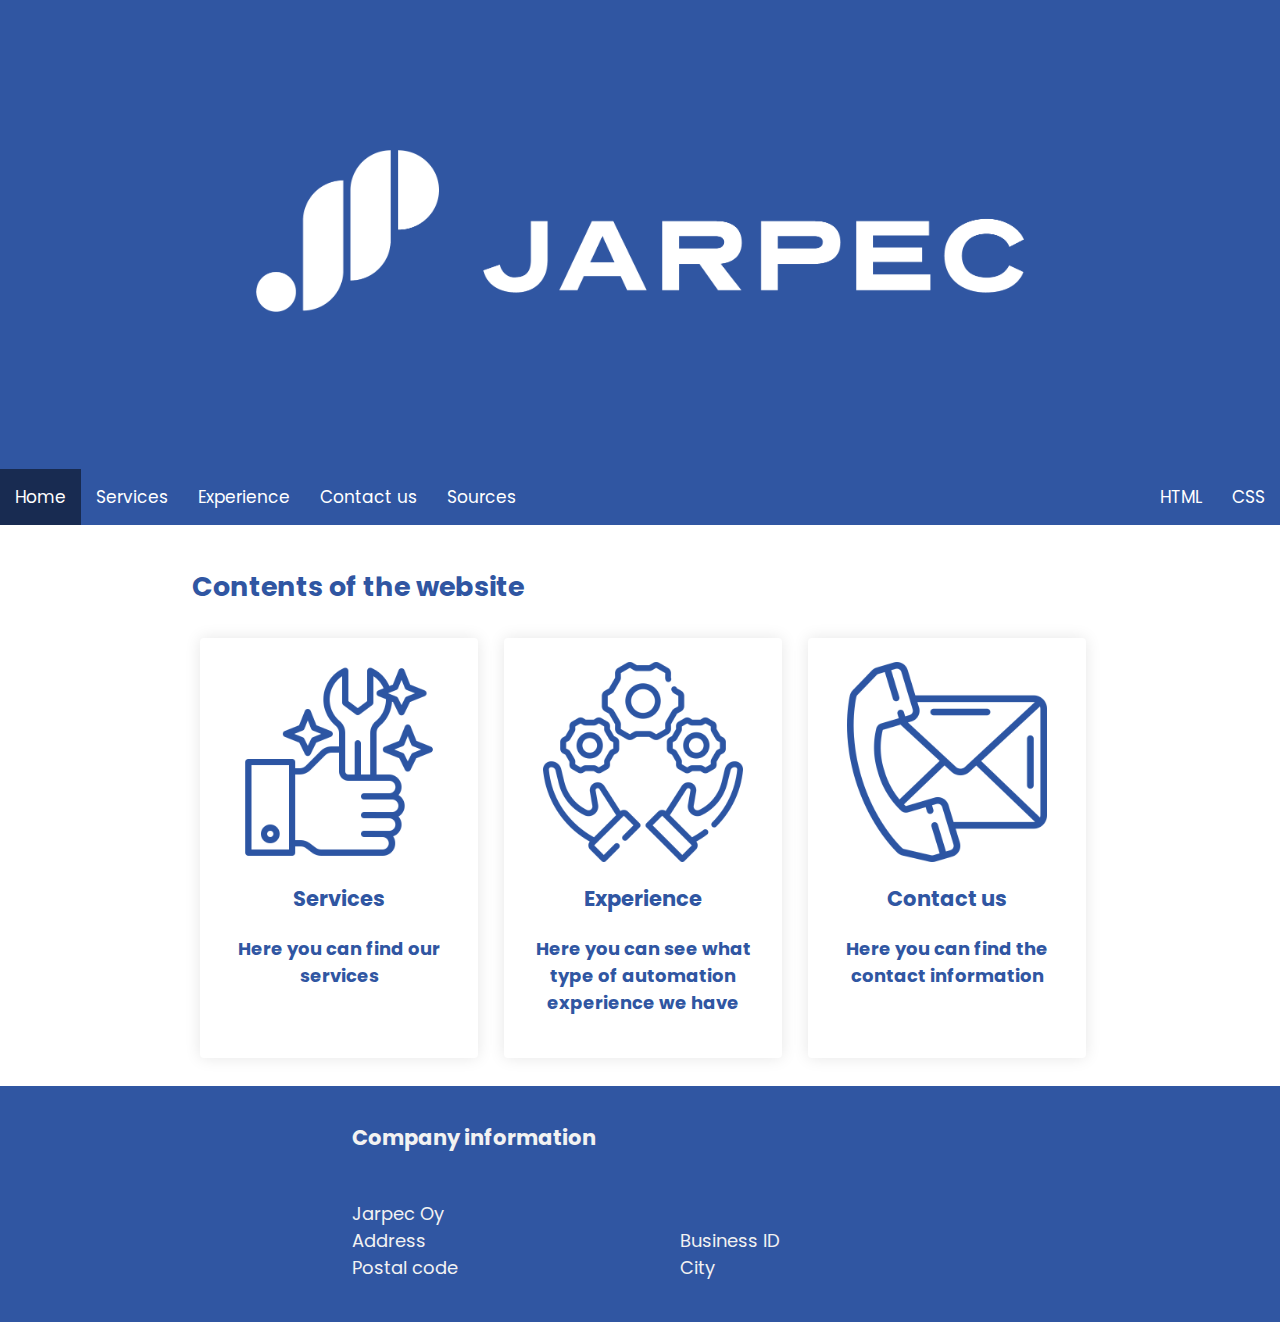
<file: index.html>
<!DOCTYPE html>
<html lang="en">
<head>
	<meta charset="UTF-8">
	<meta name="viewport" content="width=device-width, initial-scale=1.0">
  	<title>JARPEC</title>

  <!-- Used fonts -->
  <link rel="preconnect" href="https://fonts.googleapis.com">
  <link rel="preconnect" href="https://fonts.gstatic.com" crossorigin>
  <link href="https://fonts.googleapis.com/css2?family=Poppins:wght@400;500;600&display=swap" rel="stylesheet">

  <link rel="stylesheet" href="style.css">
	
</head>
<body>
	
  <!-- Banner (only) for the main page -->

  <div id="mainpageBanner">
    <img src="images/white_logo_1.png" alt="Jarpec logo, white">
  </div>

	
  <!-- Menu, got help from w3schools -->

  <div class="menu">
    <a class="currentPage" href="index.html">Home</a>
    <a href="services.html">Services</a>
	 	<a href="experience.html">Experience</a>
    <a href="contact.html">Contact us</a>
    <a href="sources.html">Sources</a>
	  
		<div class="menu-validator">
    	<a href="https://validator.w3.org/check?uri=referer">HTML</a>
    	<a href="https://jigsaw.w3.org/css-validator/check/referer">CSS</a>
		</div>
		
  </div>


  <!-- Cards section, added to help get to other parts of the website. Learned from the event I went to! -->

  <div id="mainpageContainer">

    <h2>Contents of the website</h2>

    <div id=cards>

    	<div class="card-white">
      	<a href="services.html">
        	<img src="images/services_logo.png" alt="Services icon" class="card-img">
        	<h3>Services</h3>
        	<p>Here you can find our services</p>
      	</a>
    	</div>
	    
			<div class="card-white">
      	<a href="experience.html">
        	<img src="images/experience_logo.png" alt="Experience emoticon" class="card-img">
        	<h3>Experience</h3>
        	<p>Here you can see what type of automation experience we have</p>
      	</a>
    	</div>


    	<div class="card-white">
      	<a href="contact.html">
        	<img src="images/contact_emoticon.png" alt="Contact (people) icon" class="card-img">
        	<h3>Contact us</h3>
        	<p>Here you can find the contact information</p>
      	</a>
    	</div>

    </div>
  </div>

	
  <!-- Footer section -->

  <div id="footer">

    <h3>Company information</h3>

    <div id="all-footer-items">

    <div class="footer-item">
        <p>Jarpec Oy <br/>Address <br/>Postal code </p>
    </div>

    <div class="footer-item">
        <p> <br/>Business ID<br/>City </p>
    </div>

    </div>
  </div>

</body>
</html>
</file>
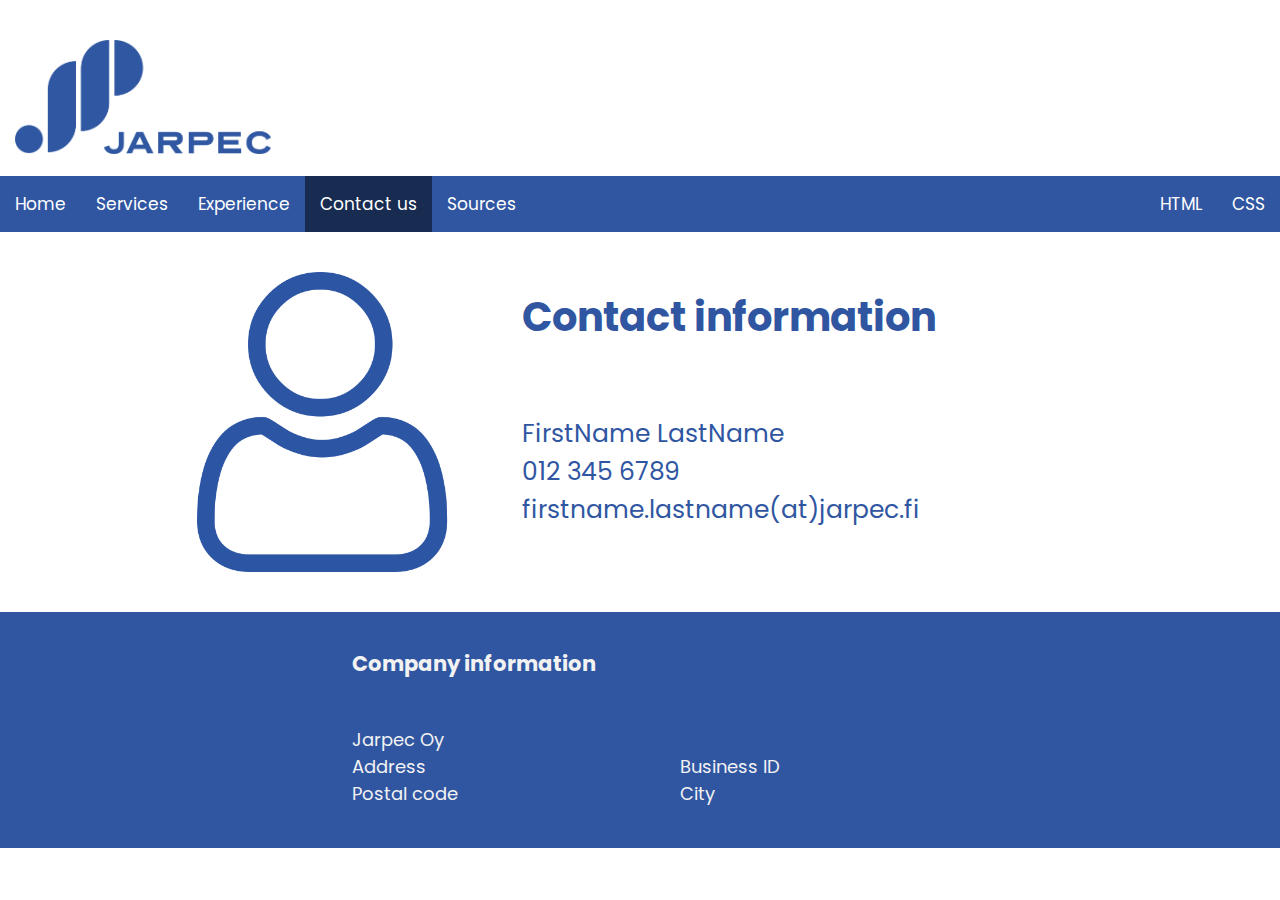
<file: contact.html>
<!DOCTYPE html>
<html lang="en">
<head>
  <meta charset="UTF-8">
  <meta name="viewport" content="width=device-width, initial-scale=1.0">
  <title>Contact us</title>

  <!-- Used fonts -->
  <link rel="preconnect" href="https://fonts.googleapis.com">
  <link rel="preconnect" href="https://fonts.gstatic.com" crossorigin>
  <link href="https://fonts.googleapis.com/css2?family=Poppins:wght@400;500;600&display=swap" rel="stylesheet">

  <link rel="stylesheet" href="style.css">
  
</head>
<body>
  
  <!-- Banner -->

  <div class="banner">
    <a href="index.html">
      <img src="images/colored_logo_1.png" alt="company logo, colored">
    </a>
  </div>

  
  <!-- Menu -->

  <div class="menu">
    <a href="index.html">Home</a>
    <a href="services.html">Services</a>
		<a href="experience.html">Experience</a>
    <a href="contact.html" class="currentPage">Contact us</a>
    <a href="sources.html">Sources</a>
    
    <div class="menu-validator">
    	<a href="https://validator.w3.org/check?uri=referer">HTML</a>
    	<a href="https://jigsaw.w3.org/css-validator/check/referer">CSS</a>
		</div>
    
  </div>

  
  <!-- Content of the page, grid container -->

  <div class="grid-container">
  
    <div class="item1">
      Contact information
    </div>
  
    <div class="item2">
      <img src="images/person_emoticon.png" alt="person icon" id="contact-image">
    </div>
  
    <div class="item3">
      FirstName LastName <br/>012 345 6789 <br/>firstname.lastname(at)jarpec.fi
    </div>  
  
  </div>


  <!-- Footer section -->

  <div id="footer">

    <h3>Company information</h3>

    <div id="all-footer-items">

    <div class="footer-item">
        <p>Jarpec Oy <br/>Address <br/>Postal code </p>
    </div>

    <div class="footer-item">
        <p> <br/>Business ID<br/>City </p>
    </div>

    </div>
  </div>

</body>
</html>
</file>
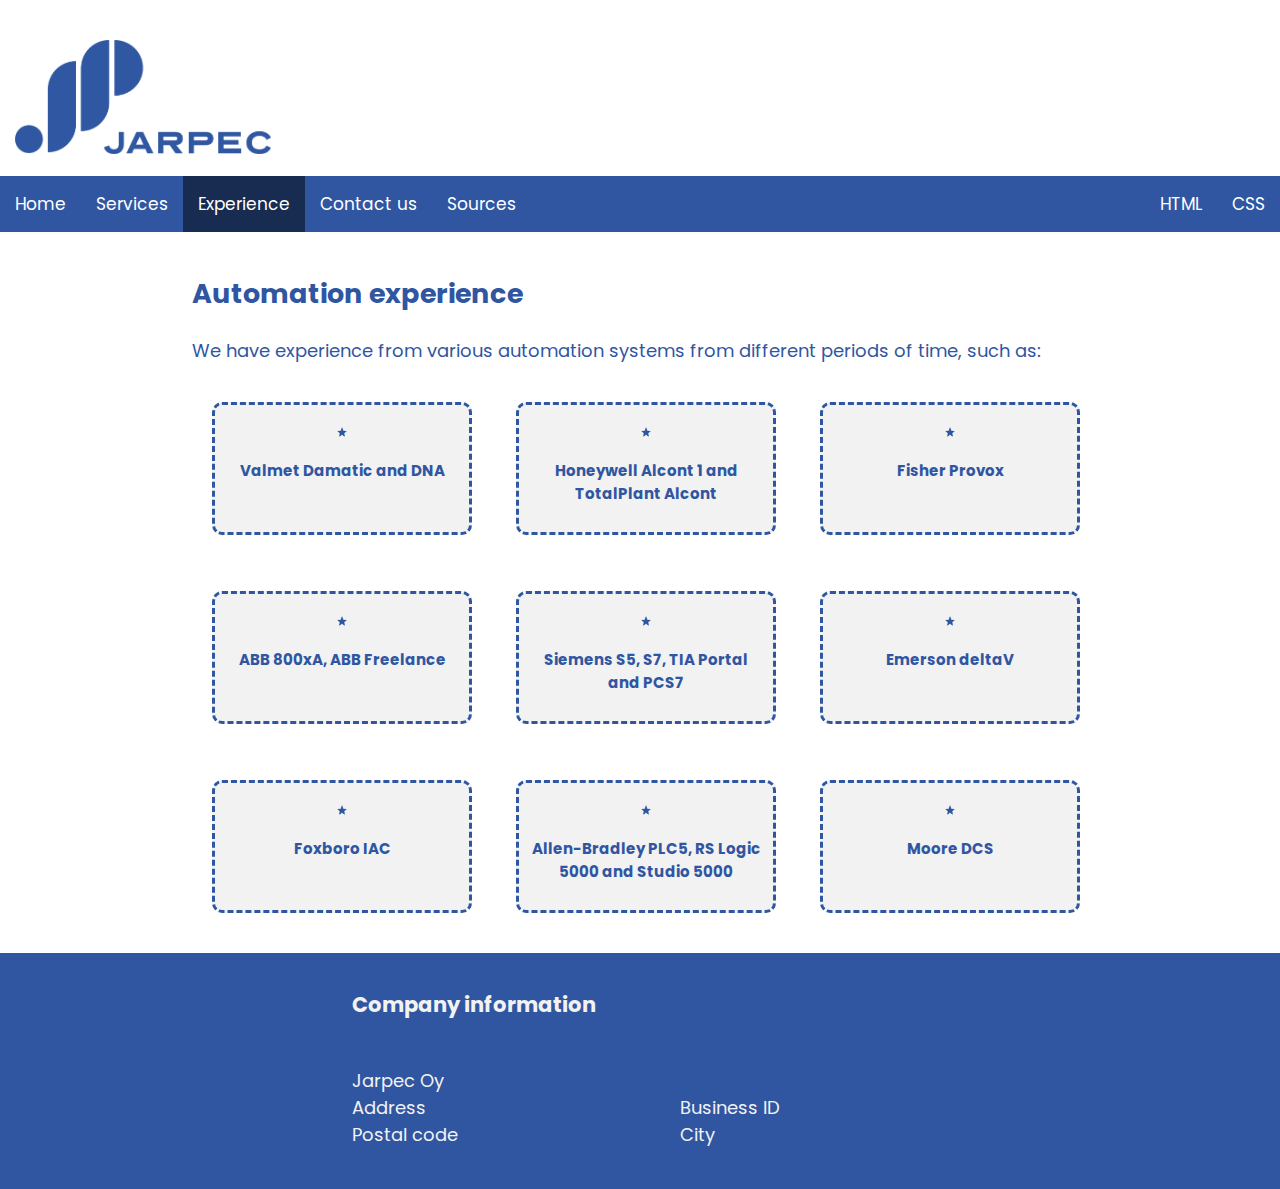
<file: experience.html>
<!DOCTYPE html>
<html lang="en">
<head>
  <meta charset="UTF-8">
  <meta name="viewport" content="width=device-width, initial-scale=1.0">
  <title>Experience</title>

  <!-- Used fonts -->
  <link rel="preconnect" href="https://fonts.googleapis.com">
  <link rel="preconnect" href="https://fonts.gstatic.com" crossorigin>
  <link href="https://fonts.googleapis.com/css2?family=Poppins:wght@400;500;600&display=swap" rel="stylesheet">

  <link rel="stylesheet" href="style.css">
  
</head>
<body>
  <!-- Banner section -->
  
  <div class="banner">
    <a href="index.html">
      <img src="images/colored_logo_1.png" alt="company logo, colored">
    </a>
  </div>


<!-- Menu bar -->

  <div class="menu">
  <a href="index.html">Home</a>
  <a href="services.html">Services</a>
  <a href="experience.html" class="currentPage">Experience</a>
  <a href="contact.html">Contact us</a>
  <a href="sources.html">Sources</a>

  <div class="menu-validator">
    <a href="https://validator.w3.org/check?uri=referer">HTML</a>
    <a href="https://jigsaw.w3.org/css-validator/check/referer">CSS</a>
    </div>
  </div>


  <!-- Cards/items section, same that was used for main page -->

    
  <div id="experienceContainer">

    <h2>Automation experience</h2>
    <p>We have experience from various automation systems from different periods of time, such as: </p>

    <div id=experienceList>

    <div class="list-item">
      <img src="images/star.png" alt="star">
      <h3>Valmet Damatic and DNA</h3>
    </div>

    <div class="list-item">
      <img src="images/star.png" alt="star">
      <h3>Honeywell Alcont 1 and TotalPlant Alcont</h3>
    </div>    
    
    <div class="list-item">
      <img src="images/star.png" alt="star">
      <h3>Fisher Provox</h3>
    </div>

    <div class="list-item">
      <img src="images/star.png" alt="star">
      <h3>ABB 800xA, ABB Freelance</h3>
    </div>

    <div class="list-item">
      <img src="images/star.png" alt="star">
      <h3>Siemens S5, S7, TIA Portal and PCS7</h3>
    </div>

    <div class="list-item">
      <img src="images/star.png" alt="star">
      <h3>Emerson deltaV</h3>
    </div>

    <div class="list-item">
      <img src="images/star.png" alt="star">
      <h3>Foxboro IAC</h3>
    </div>

    <div class="list-item">
      <img src="images/star.png" alt="star">
      <h3>Allen-Bradley PLC5, RS Logic 5000 and Studio 5000</h3>
    </div>

    <div class="list-item">
      <img src="images/star.png" alt="star">
      <h3>Moore DCS</h3>
    </div>

    </div>   
  </div>
  
  <!-- Footer section -->
    
  <div id="footer">

    <h3>Company information</h3>

    <div id="all-footer-items">

      <div class="footer-item">
        <p>Jarpec Oy <br/>Address <br/>Postal code </p>
      </div>

      <div class="footer-item">
        <p> <br/>Business ID<br/>City </p>
      </div>

    </div>
  </div>

</body>
</html>
</file>
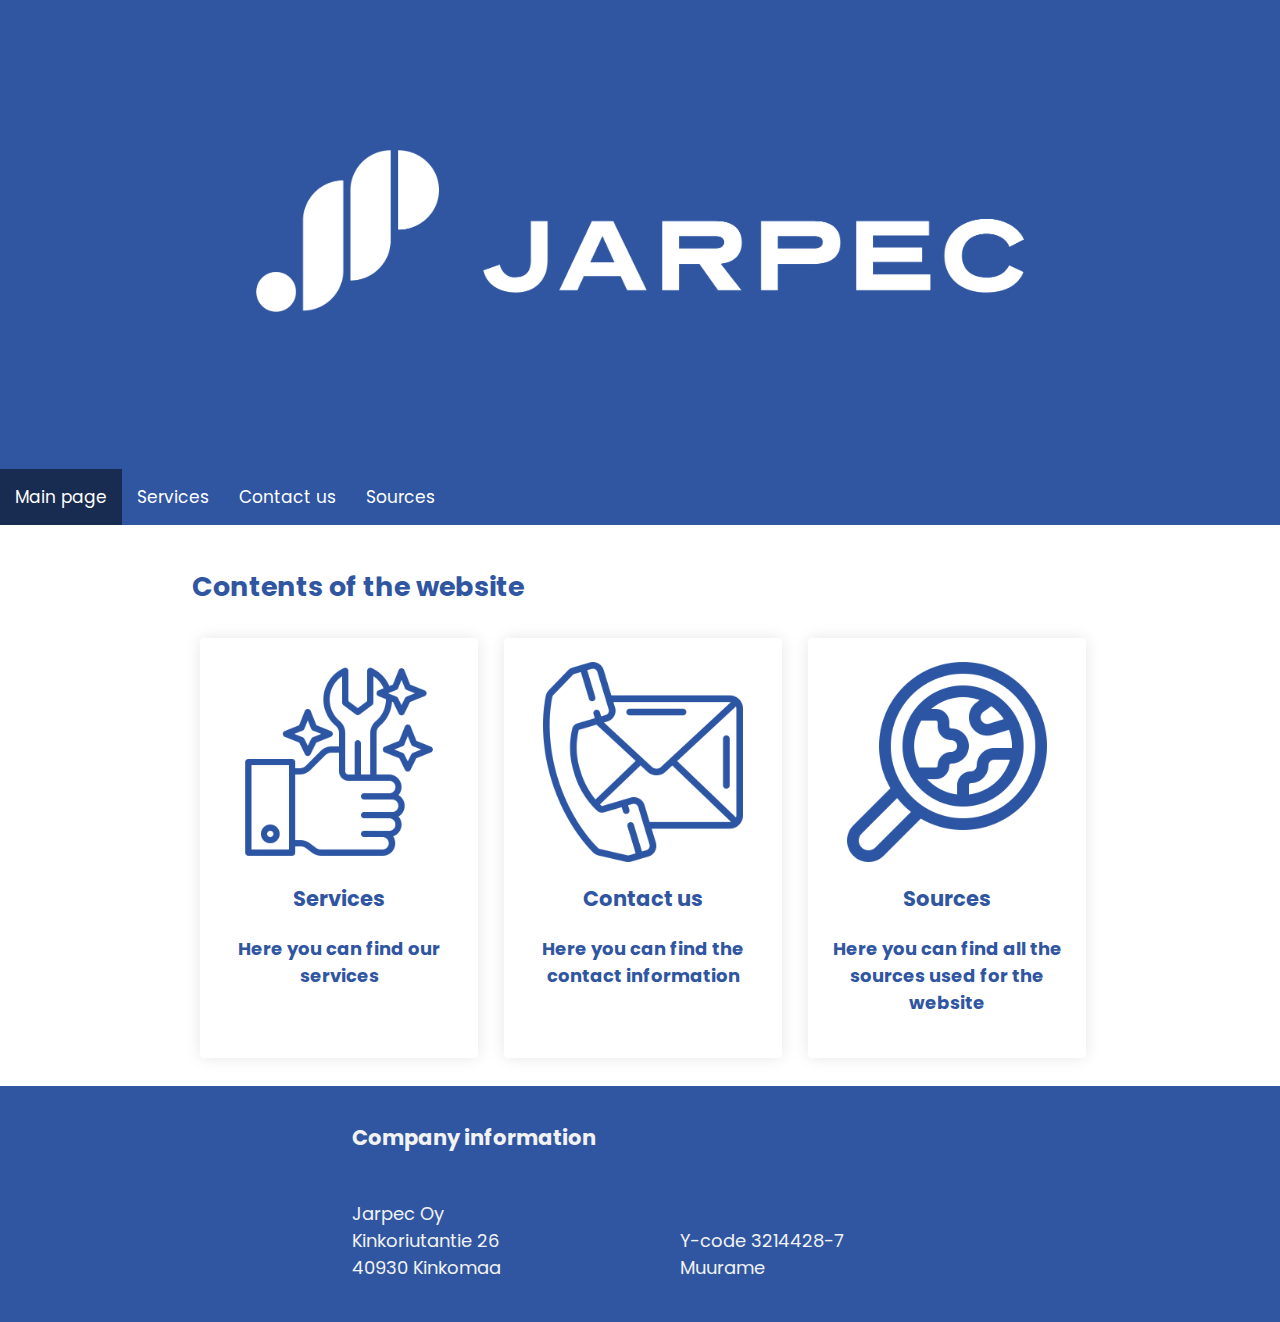
<file: mainpage.html>
<!DOCTYPE html>
<html lang="en">
<head>
	<meta charset="UTF-8">
  <title>JARPEC</title>

  <!-- Used fonts -->

  <link rel="preconnect" href="https://fonts.googleapis.com">
  <link rel="preconnect" href="https://fonts.gstatic.com" crossorigin>
  <link href="https://fonts.googleapis.com/css2?family=Poppins:wght@400;500;600&display=swap" rel="stylesheet">

  <link rel="stylesheet" href="style.css">
</head>
<body>
  <!-- Banner section -->

  <div id="mainpageBanner">
    <img src="images/white_logo_1.png" alt="jarpec logo, text only" width=500px>
  </div>

  <!-- Menu, got this from w3schools -->

  <div class="menu">
    <a class="currentPage" href="mainpage.html">Main page</a>
    <a href="services.html">Services</a>
    <a href="contact.html">Contact us</a>
    <a href="sources.html">Sources</a>
  </div>


  <!-- Cards section, added to help get to other parts of the website. Learned from the event I went to! -->

  <div id="mainpageContainer">

    <h2>Contents of the website</h2>

    <div id=cards>

    <div class="card-white">
      <a href="services.html">
        <img src="images/services_logo.png" alt="logo" class="card-img">
        <h3>Services</h3>
        <p>Here you can find our services</p>
      </a>
    </div>

    <div class="card-white">
      <a href="contact.html">
        <img src="images/contact_emoticon.png" alt="People emoticon" class="card-img">
        <h3>Contact us</h3>
        <p>Here you can find the contact information</p>
      </a>
    </div>

    <div class="card-white">
      <a href="sources.html">
        <img src="images/source_emoticon.png" alt="Source emoticon" class="card-img">
        <h3>Sources</h3>
        <p>Here you can find all the sources used for the website</p>
      </a>
    </div>

    </div>

  </div>

  <!-- Footer section -->

  <div id="footer">


    <h3>Company information</h3>

    <div id="all-footer-items">

    <div class="footer-item">

        <p>Jarpec Oy <br/>Kinkoriutantie 26 <br/>40930 Kinkomaa </p>

    </div>

    <div class="footer-item">

        <p> <br/>Y-code 3214428-7 <br/>Muurame </p>

    </div>

    </div>
  </div>

</body>
</html>
</file>
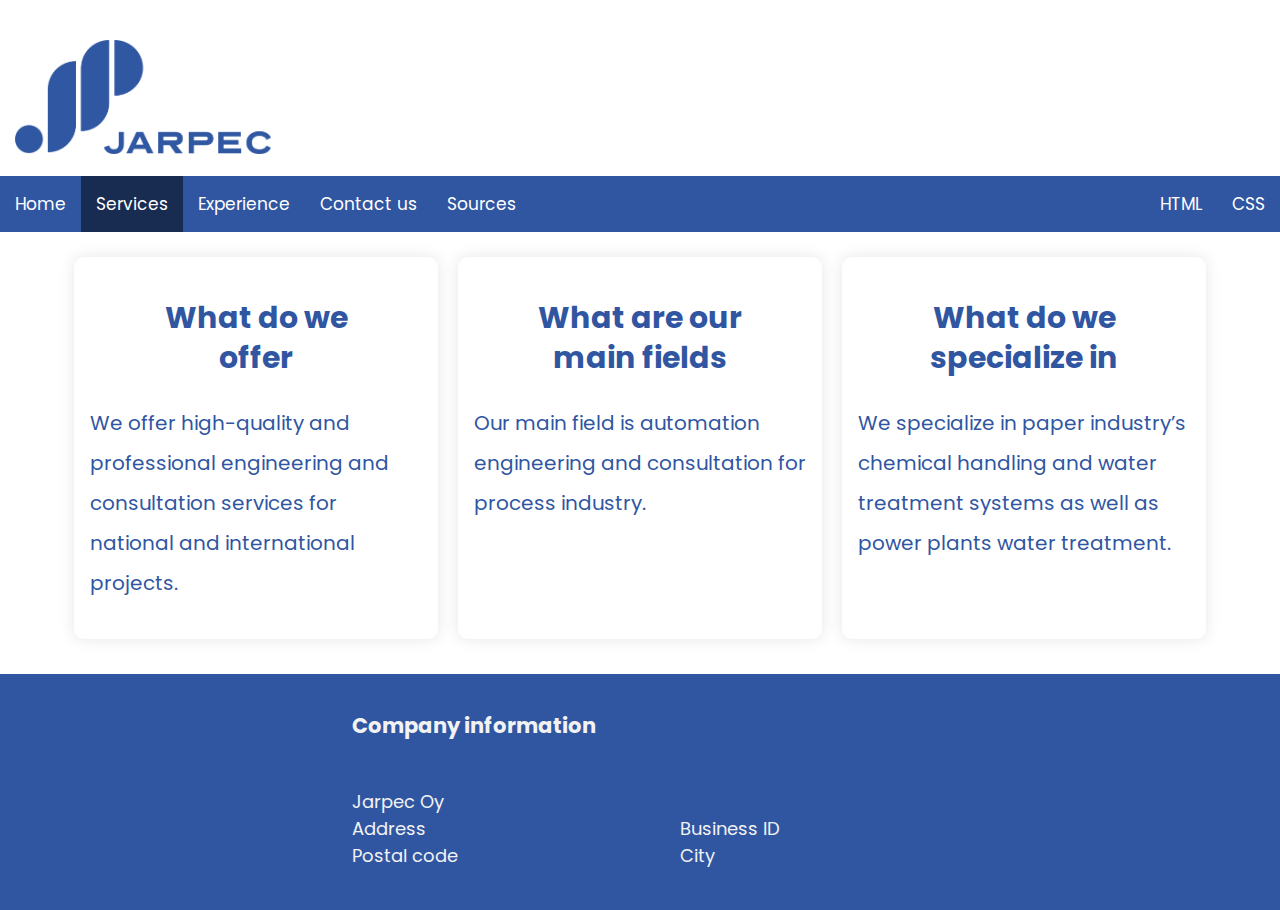
<file: services.html>
<!DOCTYPE html>
<html lang="en">
<head>
  <meta charset="UTF-8">
  <meta name="viewport" content="width=device-width, initial-scale=1.0">
  <title>Services</title>

  <!-- Used fonts -->
  <link rel="preconnect" href="https://fonts.googleapis.com">
  <link rel="preconnect" href="https://fonts.gstatic.com" crossorigin>
  <link href="https://fonts.googleapis.com/css2?family=Poppins:wght@400;500;600&display=swap" rel="stylesheet">

  <link rel="stylesheet" href="style.css">
  
</head>
<body>
  
  
  <!-- Banner section -->

  <div class="banner">
    <a href="index.html">
      <img src="images/colored_logo_1.png" alt="company logo, colored">
    </a>
  </div>

  <!-- Menu bar -->

  <div class="menu">
    <a href="index.html">Home</a>
    <a href="services.html" class="currentPage">Services</a>
		<a href="experience.html">Experience</a>
    <a href="contact.html">Contact us</a>
    <a href="sources.html">Sources</a>
    
  	<div class="menu-validator">
    	<a href="https://validator.w3.org/check?uri=referer">HTML</a>
    	<a href="https://jigsaw.w3.org/css-validator/check/referer">CSS</a>
		</div>
    
  </div>


  <!-- Content of the page, flex box -->

  <div id="services-container">

    <div id="flex-container">

      <div>
        <h2>What do we<br/>offer</h2>
        <p>We offer high-quality and professional engineering and consultation services for national and international projects.</p>
      </div>

      <div>
        <h2>What are our <br/>main fields</h2>
        <p>Our main field is automation engineering and consultation for process industry.</p>
      </div>
  
      <div>
        <h2>What do we <br/>specialize in</h2>
        <p>We specialize in paper industry’s chemical handling and water treatment systems as well as power plants water treatment.</p>
      </div>

    </div>

  </div>


  <!-- Footer section -->

  <div id="footer">

    <h3>Company information</h3>

    <div id="all-footer-items">

      <div class="footer-item">
        <p>Jarpec Oy <br/>Address <br/>Postal code </p>
      </div>

      <div class="footer-item">
        <p> <br/>Business ID<br/>City </p>
      </div>

    </div>
  </div>

</body>
</html>
</file>
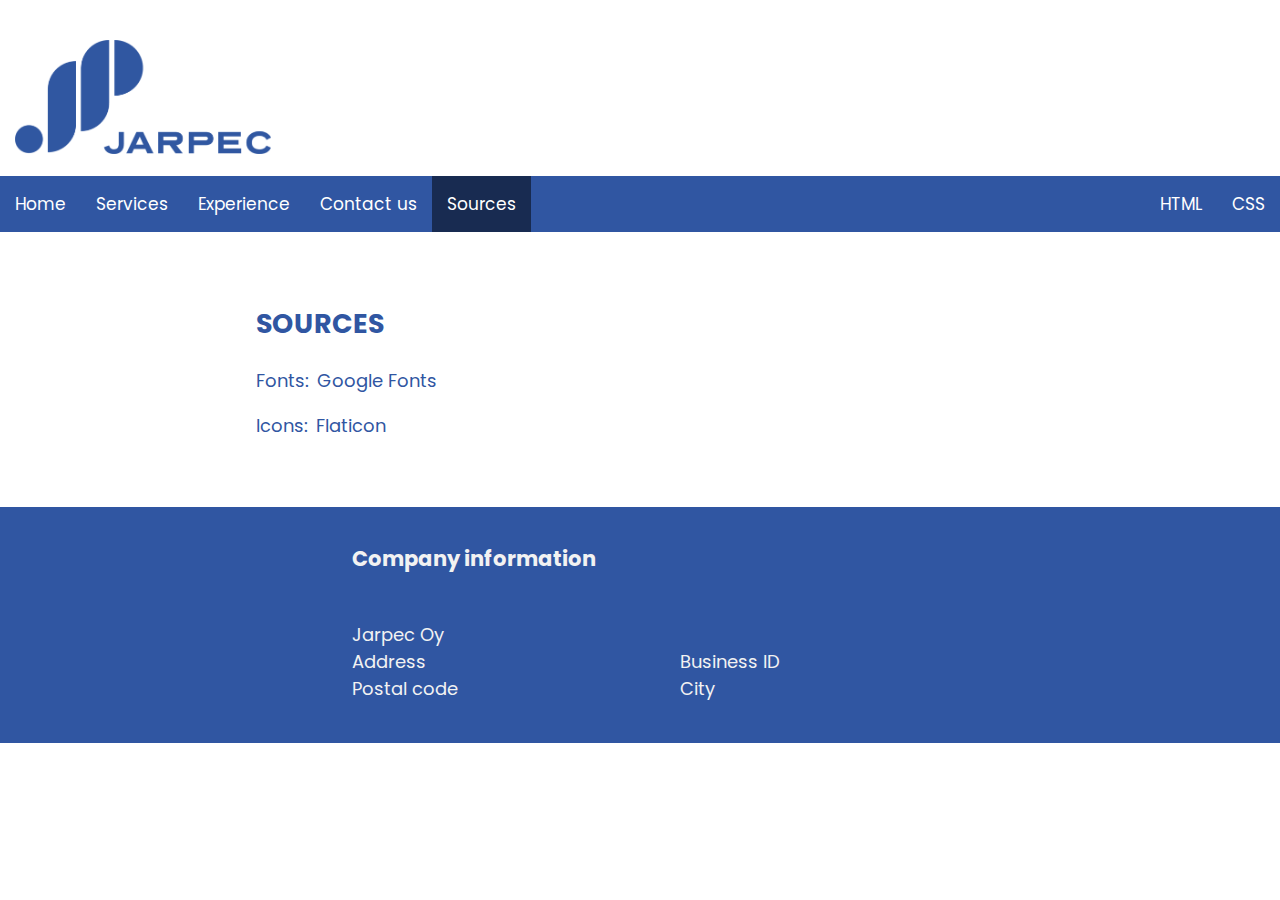
<file: sources.html>
<!DOCTYPE html>
<html lang="en">
<head>
  <meta charset="UTF-8">
  <meta name="viewport" content="width=device-width, initial-scale=1.0">
  <title>Sources</title>

  <!-- Used fonts -->
  <link rel="preconnect" href="https://fonts.googleapis.com">
  <link rel="preconnect" href="https://fonts.gstatic.com" crossorigin>
  <link href="https://fonts.googleapis.com/css2?family=Poppins:wght@400;500;600&display=swap" rel="stylesheet">

  <link rel="stylesheet" href="style.css">
  
</head>
<body>
  
  
  <!-- Banner section -->

  <div class="banner">
    <a href="index.html">
      <img src="images/colored_logo_1.png" alt="company logo, colored">
    </a>
  </div>


  <!-- Menu bar -->

  <div class="menu">
    <a href="index.html">Home</a>
    <a href="services.html">Services</a>
	  <a href="experience.html">Experience</a>
    <a href="contact.html">Contact us</a>
    <a href="sources.html" class="currentPage">Sources</a>
    
    <div class="menu-validator">
    	<a href="https://validator.w3.org/check?uri=referer">HTML</a>
    	<a href="https://jigsaw.w3.org/css-validator/check/referer">CSS</a>
		</div>
  </div>


  <!-- content, kind of a free form hehe -->

  <div id="sources">
    <h2>SOURCES</h2>

     <p>Fonts: <a href="https://fonts.google.com/specimen/Poppins" class="article-source">Google Fonts</a></p>
     <p>Icons: <a href="https://www.flaticon.com/" class="article-source">Flaticon</a></p>
  </div>

  
  <!-- Footer section -->

  <div id="footer">

    <h3>Company information</h3>

    <div id="all-footer-items">

      <div class="footer-item">
        <p>Jarpec Oy <br/>Address <br/>Postal code </p>
      </div>

      <div class="footer-item">
        <p> <br/>Business ID<br/>City </p>
      </div>

    </div>
  </div>

</body>
</html>
</file>
<file: style.css>
/* used colors: blue: #3056a2, gray: #f2f2f2 */

/* For all pages */

body {
	font-family: 'Poppins', sans-serif;
  	color: #3056a2;
  	font-size: 18px;
  	background-color: white;
	margin: 0;
}

/* Banner */

.banner{
	background-color: white;
	width: 100%;
}

.banner img{
	width: 20%;
	padding: 40px 15px 15px 15px;
}


/* Menu bar */

.menu {
	background-color: #3056a2;
	width: 100%;
	display: block;
	overflow: hidden;
}
  
.menu a {
	float: left;
	display: block;
	color: white;
	text-align: center;
	padding: 15px;
	text-decoration: none;
	font-size: 17px;
	transition: .3s;
  }

.currentPage{
	background-color: rgba(0,0,0,0.50)
}

.menu a:hover:not(.currentPage) {
	background-color: rgba(0,0,0,0.50);
  }

.menu-validator{
	float: right;
}

/* Footer */

#footer{
	background-color: #3056a2;
	padding: 15px 0px 15px 0px;
	width: 100%;
}

.footer-item{
 	width: 100%;
 	text-align: left;
 	padding: 0px 0px 0px 24px;
 	margin: 8px;
}

#footer h3{
	text-align: left;
	text-indent: 27.5%;
}

#footer h3, .footer-item p{
	color: #f2f2f2;
}

#all-footer-items{
	display: grid;
	grid-template-columns: 1fr 1fr;
	grid-gap: 16px;
	width: 50%;
	margin: auto;
}


/* Main page only */

#mainpageBanner{

  padding: 150px 0px;
  text-align: center;
	background-color: #3056a2;
	width: 100%
}

#mainpageBanner > img{
	width: 60%;
}

#mainpageContainer{
  width: 70%;
  margin: auto;
	padding: 20px;
}

#mainpageContainer > h2{
	color: #3056a2;
}

.card-white{
  background: white;
  box-shadow: 0 0 16px rgba(0,0,0,0.1);
  border-radius: 4px;
  width: 80%;
  text-align: center;
  padding: 24px;
  margin: 8px;
	transition: 0.3s;
}

.card-white > a{
	color: #3056a2;
	font-weight: bold;
	text-decoration: none;
	transition: .3s;
}

.card-img {
	display: block;
	margin-left: auto;
	margin-right: auto;
	width: 200px;
	height: 200px;
}

.card-white:hover {
	background-color:rgba(0,0,0,0.1);
}


#cards{
	display: grid;
	grid-template-columns: 1fr 1fr 1fr;
	grid-gap: 16px;
}


/* SECOND PAGE - Services, flexbox */


#services-container{
	width: 90%;
	margin: auto;
	padding: 15px;
}


#flex-container {
	background-color: white;
	display: flex;
	flex-direction: row;
	margin-bottom: 10px;
}

#flex-container > div {
	background-color: white;
	box-shadow: 0 0 16px rgba(0,0,0,0.1);
	color:#3056a2;
	border-radius: 10px;
	flex: 1;
	font-size: 20px;
	line-height: 40px;
	margin: 10px;
	padding: 16px;
	width: 60px;
}

#flex-container > div h2 {
	text-align:center;
}

/* THIRD PAGE - Experience, same layout as the mainpage */

#experienceContainer{
	width: 70%;
	margin: auto;
  padding: 20px;
}


.list-item{
	background: #f2f2f2;
	color: #3056a2;
	border-style: dashed;
	border-color: #3056a2;
	border-radius: 10px;
	width: 80%;
	padding: 12px;
	margin: 20px;
	text-align: center;
}

.list-item h3{
	font-size: 15px;
}

.list-item img{
	width: 10px;
}


#experienceList{
  display: grid;
  grid-template-columns: 1fr 1fr 1fr;
  grid-gap: 16px;
}


/* FOURTH PAGE - Contact, grid layout */

.item1 { 
	grid-area: header; 
	font-size: 40px;
	padding: 15px;
	font-weight: bold;

}
.item2 { 
	grid-area: picture;
}

#contact-image{
	width: 300px;
	float: right;
}

.item3 { 
	grid-area: information; 
	font-size: 25px;
	padding: 15px;
}


.grid-container {
 	display: grid;
 	grid-template-areas:
  		'picture header header'
		'picture information information';
	grid-gap: 10px;
	background-color: white;
	padding: 40px;
	width: 90%;
	margin: auto;
}

.grid-container > div {
	text-align: left;
	background-color:white;
	color:#3056a2;
}

/* FIFTH PAGE - Sources */

#sources{
	width: 60%;
	margin: auto;
	padding: 50px;
}

.article-source{
	text-decoration: none;
	color: #3056a2;
	transition: 0.3s;
	padding: 3px;
	border-radius: 4px;
}

.article-source:hover{
	background-color: #f2f2f2;
}



/* Responsive design */

@media (max-width: 800px) {

	/* all pages */

.banner img{
	width: 200px;
}

.menu{
	width: 100%;
}

.menu a {
	padding-left: 5px;
	padding-right: 5px;
	font-size: 15px;
}
	
.menu-validator {
	display: none;
}
	
.footer-item{
	width: 80%;
}

#all-footer-items{
	grid-template-columns: 1fr;
}

#footer h3{
	text-indent: 0;
	text-align: center;
}

	/* main page + experience */

#mainpageBanner > img{
	width: 350px;
}

#cards, #experienceList {
	grid-template-columns: 1fr;
	width: 80%
}

#mainpageContainer, #experienceContainer {
	width: 80%;
	margin: auto;
}

.card-white, .list-item {
	width: 100%;
}


	/* services */

#flex-container{
	flex-direction: column;
}

#flex-container div {
	width: 80%;
	margin: 10px auto auto auto;
}


	/* contact */

.grid-container {
	grid-template-areas:
		'picture'
		'header'
		'information'
		'information';
	width: 90%;
	margin: auto;
	grid-gap: 5px;
	padding: 20px;
}

#contact-image{
	float: left;
	width: 80%;
}
		
.item1 {
	font-size: 30px;
}

.item3 {
	font-size: 20px;
}


	/* sources don't need */

}
</file>
